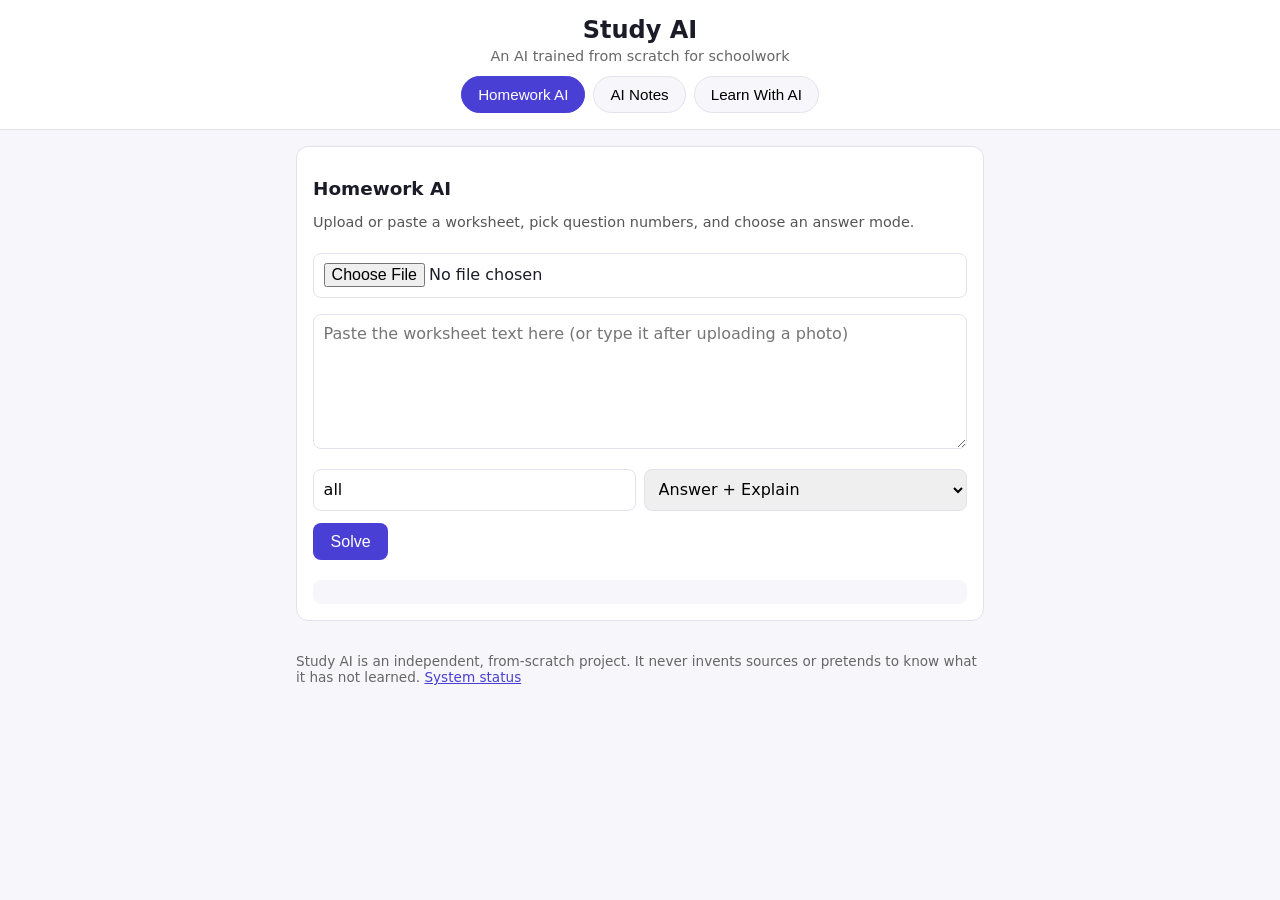
<file: web/index.html>
<!DOCTYPE html>
<html lang="en">
<head>
<meta charset="utf-8">
<meta name="viewport" content="width=device-width, initial-scale=1">
<title>Study AI</title>
<link rel="stylesheet" href="style.css">
</head>
<body>
<header>
  <h1>Study AI</h1>
  <p class="tagline">An AI trained from scratch for schoolwork</p>
  <nav>
    <button data-tool="homework" class="active">Homework AI</button>
    <button data-tool="notes">AI Notes</button>
    <button data-tool="learn">Learn With AI</button>
  </nav>
</header>

<main>
  <!-- Homework AI -->
  <section id="tool-homework" class="tool active">
    <h2>Homework AI</h2>
    <p class="hint">Upload or paste a worksheet, pick question numbers, and choose an answer mode.</p>
    <input type="file" id="hw-file" accept="image/*,text/*">
    <textarea id="hw-text" rows="6" placeholder="Paste the worksheet text here (or type it after uploading a photo)"></textarea>
    <div class="row">
      <input id="hw-selection" placeholder="Question numbers: 1, 3-5, or all" value="all">
      <select id="hw-mode">
        <option value="help_me_understand">Help Me Understand</option>
        <option value="give_me_the_answer">Give Me the Answer</option>
        <option value="answer_and_explain" selected>Answer + Explain</option>
      </select>
    </div>
    <button id="hw-run">Solve</button>
    <div id="hw-out" class="out"></div>
  </section>

  <!-- AI Notes -->
  <section id="tool-notes" class="tool">
    <h2>AI Notes</h2>
    <p class="hint">Turn textbook pages or class notes into one of four note styles.</p>
    <input type="file" id="notes-file" accept="image/*,text/*">
    <textarea id="notes-text" rows="6" placeholder="Paste or type your notes here"></textarea>
    <select id="notes-style">
      <option value="light">Light — main ideas only</option>
      <option value="medium" selected>Medium — ideas, details, vocabulary</option>
      <option value="hard">Hard — detailed test prep</option>
      <option value="short">Short — quick revision</option>
    </select>
    <button id="notes-run">Make Notes</button>
    <div id="notes-out" class="out"></div>
  </section>

  <!-- Learn With AI -->
  <section id="tool-learn" class="tool">
    <h2>Learn With AI</h2>
    <p class="hint">A guided session. Ask for web research any time.</p>
    <div id="learn-log" class="chatlog"></div>
    <div class="row">
      <input id="learn-input" placeholder="What are you working on?">
      <button id="learn-send">Send</button>
      <button id="learn-search" title="Ask Study AI to research this on the web">Research this</button>
    </div>
  </section>
</main>

<footer>
  <p>Study AI is an independent, from-scratch project. It never invents sources or pretends to know what it has not learned. <a href="#" id="health-link">System status</a></p>
  <div id="health-out" class="out small"></div>
</footer>

<script src="app.js"></script>
</body>
</html>
</file>
<file: web/style.css>
:root {
  --bg: #f7f7fb;
  --card: #ffffff;
  --ink: #1c1c28;
  --accent: #4a3fd4;
  --line: #e2e2ee;
}
* { box-sizing: border-box; }
body {
  margin: 0;
  font-family: system-ui, -apple-system, "Segoe UI", Roboto, sans-serif;
  background: var(--bg);
  color: var(--ink);
}
header {
  padding: 1rem;
  text-align: center;
  border-bottom: 1px solid var(--line);
  background: var(--card);
}
h1 { margin: 0; font-size: 1.5rem; }
h2 { font-size: 1.15rem; }
.tagline { margin: .25rem 0 .75rem; color: #666; font-size: .9rem; }
nav { display: flex; gap: .5rem; justify-content: center; flex-wrap: wrap; }
nav button {
  border: 1px solid var(--line);
  background: var(--bg);
  padding: .55rem 1rem;
  border-radius: 999px;
  font-size: .95rem;
  cursor: pointer;
}
nav button.active { background: var(--accent); color: #fff; border-color: var(--accent); }
main { max-width: 720px; margin: 0 auto; padding: 1rem; }
.tool { display: none; background: var(--card); border: 1px solid var(--line); border-radius: 12px; padding: 1rem; }
.tool.active { display: block; }
.hint { color: #555; font-size: .9rem; }
textarea, input, select {
  width: 100%;
  margin: .5rem 0;
  padding: .6rem;
  border: 1px solid var(--line);
  border-radius: 8px;
  font: inherit;
}
.row { display: flex; gap: .5rem; flex-wrap: wrap; }
.row > * { flex: 1; min-width: 140px; }
button.primary, #hw-run, #notes-run, #learn-send, #learn-search {
  background: var(--accent);
  color: #fff;
  border: 0;
  padding: .6rem 1.1rem;
  border-radius: 8px;
  font-size: 1rem;
  cursor: pointer;
  margin: .25rem .25rem .5rem 0;
}
#learn-search { background: #2e9e6b; }
.out {
  margin-top: .75rem;
  padding: .75rem;
  background: var(--bg);
  border-radius: 8px;
  font-size: .92rem;
  white-space: pre-wrap;
  word-wrap: break-word;
}
.chatlog {
  height: 300px;
  overflow-y: auto;
  border: 1px solid var(--line);
  border-radius: 8px;
  padding: .5rem;
  margin-bottom: .5rem;
  background: #fbfbfe;
}
.chatlog .msg { margin: .4rem 0; padding: .5rem .7rem; border-radius: 10px; }
.chatlog .user { background: var(--accent); color: #fff; }
.chatlog .ai { background: var(--bg); }
footer { max-width: 720px; margin: 1rem auto; padding: 0 1rem 2rem; color: #666; font-size: .85rem; }
footer a { color: var(--accent); }
.small { font-size: .8rem; }
.src { display: block; color: var(--accent); margin: .15rem 0; word-break: break-all; }
</file>
